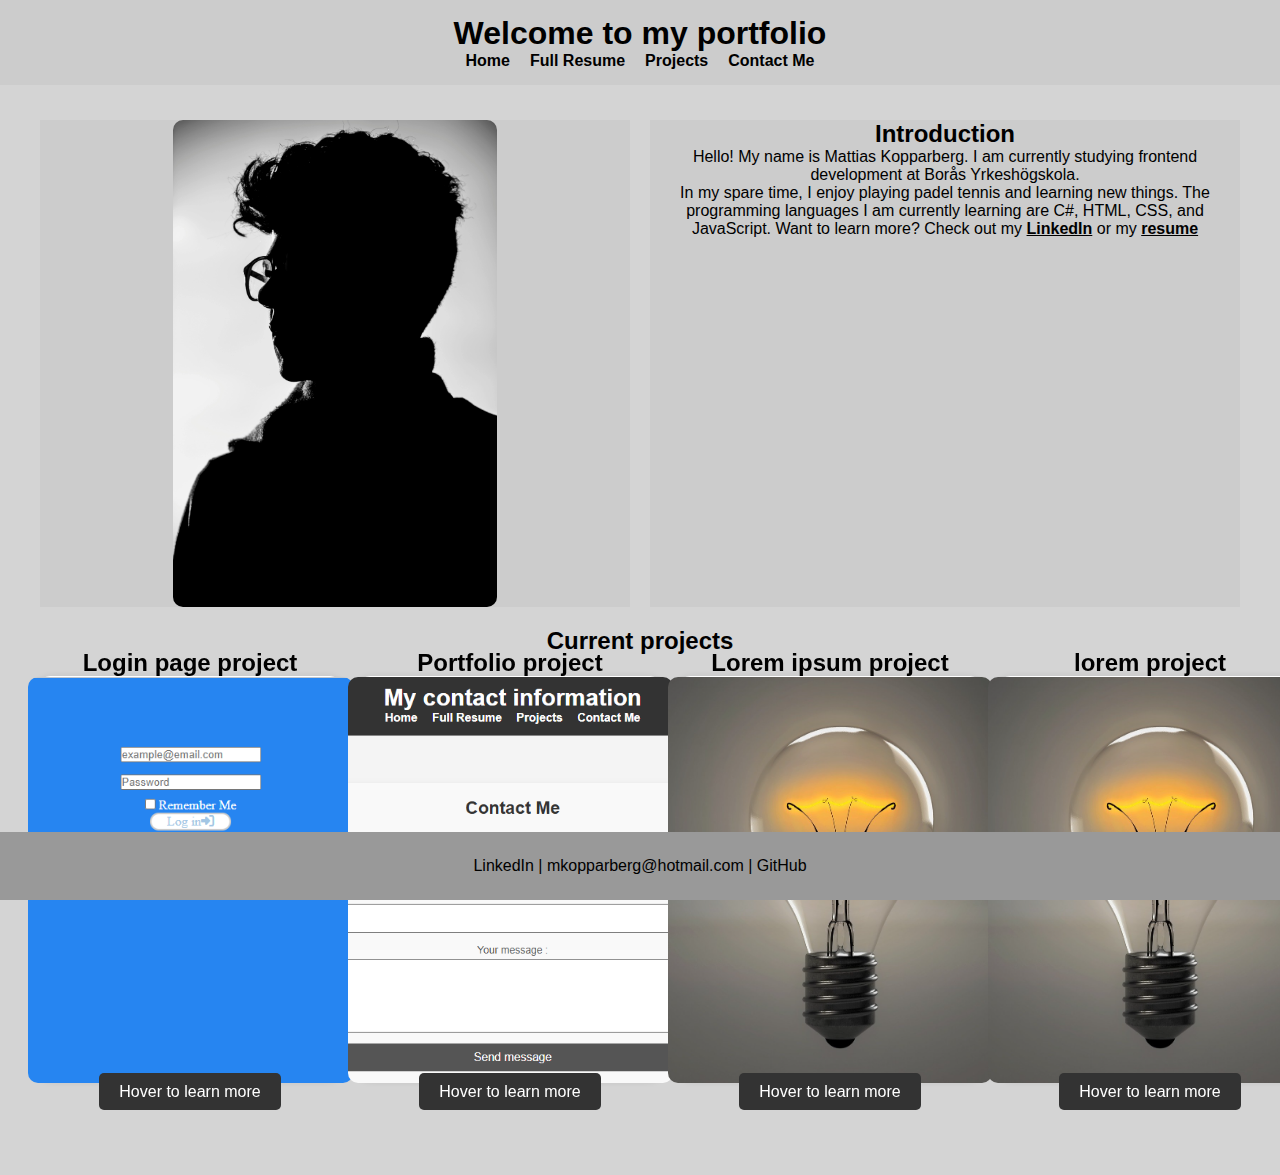
<file: index.html>
<!DOCTYPE html>
<html lang="en">
  <head>
    <meta charset="UTF-8" />
    <meta name="viewport" content="width=device-width, initial-scale=1.0" />
    <title>Home</title>
    <link rel="stylesheet" href="./style.css" />
    <script src="./script.js" defer></script>
  </head>
  <body>
    <header>
      <h1>Welcome to my portfolio</h1>
      <nav>
        <ul>
          <li><a href="index.html">Home</a></li>
          <li><a href="resume.html">Full Resume</a></li>
          <li><a href="projects.html">Projects</a></li>
          <li><a href="contact.html">Contact Me</a></li>
        </ul>
      </nav>
    </header>

    <main>
      <section>
        <div class="index-container-top">
          <div class="column index-column">
            <img src="./images/pfp.jpg" alt="picture of me" />
          </div>
          <article class="column index-column">
            <h2>Introduction</h2>
            <p>
              Hello! My name is Mattias Kopparberg. I am currently studying
              frontend development at Borås Yrkeshögskola.
            </p>
            <p>
              In my spare time, I enjoy playing padel tennis and learning new
              things. The programming languages I am currently learning are C#,
              HTML, CSS, and JavaScript. Want to learn more? Check out my
              <a
                class="social"
                href="https://www.linkedin.com/in/mattias-kopparberg"
                target="_blank"
                >LinkedIn</a
              >
              or my
              <a class="social" href="images/CV.png" target="_blank">resume</a>
            </p>
          </article>
        </div>
      </section>
      <section>
        <h2>Current projects</h2>
        <div class="index-container-bottom">
          <div class="flip-card">
            <div class="flip-card-inner">
              <div class="flip-card-front">
                <article class="column">
                  <h2>Login page project</h2>
                  <img
                    src="images/inloggningssida.png"
                    alt="A picture of my loginpage project"
                  />
                  <span class="flip-button">Hover to learn more</span>
                </article>
              </div>
              <div class="flip-card-back">
                <article>
                  <h2>Project Details</h2>
                  <p>
                    This is a login page project where I implemented
                    authentication using HTML, CSS, and JavaScript. Read more on
                    my
                    <a
                      class="social"
                      href="https://github.com/MattiasKopparberg/uppgift-1-Inloggningssida/"
                      target="_blank"
                      >github</a
                    >
                  </p>
                </article>
              </div>
            </div>
          </div>
          <div class="flip-card">
            <div class="flip-card-inner">
              <div class="flip-card-front">
                <article class="column">
                  <h2>Portfolio project</h2>
                  <img
                    src="images/portfolio-project.png"
                    alt="A picture of my portfolia project"
                  />
                  <span class="flip-button">Hover to learn more</span>
                </article>
              </div>
              <div class="flip-card-back">
                <article>
                  <h2>Project Details</h2>
                  <p>
                    The project you currently have open. I have made a webpage
                    for my projects and credentials. Read more on my
                    <a
                      class="social"
                      href="https://github.com/MattiasKopparberg/CV-sida"
                      target="_blank"
                      >github</a
                    >
                  </p>
                </article>
              </div>
            </div>
          </div>
          <div class="flip-card">
            <div class="flip-card-inner">
              <div class="flip-card-front">
                <article class="column">
                  <h2>Lorem ipsum project</h2>
                  <img
                    src="images/project.png"
                    alt="Lorem ipsum dolor sit amet."
                  />
                  <span class="flip-button">Hover to learn more</span>
                </article>
              </div>
              <div class="flip-card-back">
                <article>
                  <h2>Project Details</h2>
                  <p>
                    Lorem ipsum dolor, sit amet consectetur adipisicing elit.
                    Atque veritatis blanditiis placeat, natus odit. Read more on
                    my
                    <a
                      class="social"
                      href="https://github.com/MattiasKopparberg/CV-sida"
                      target="_blank"
                      >github</a
                    >
                  </p>
                </article>
              </div>
            </div>
          </div>
          <div class="flip-card">
            <div class="flip-card-inner">
              <div class="flip-card-front">
                <article class="column">
                  <h2>lorem project</h2>
                  <img
                    src="images/project.png"
                    alt="Lorem ipsum dolor sit amet."
                  />
                  <span class="flip-button">Hover to learn more</span>
                </article>
              </div>
              <div class="flip-card-back">
                <article>
                  <h2>Project Details</h2>
                  <p>
                    Lorem ipsum dolor, sit amet consectetur adipisicing elit.
                    Atque veritatis blanditiis placeat, natus odit. Read more on
                    my
                    <a
                      class="social"
                      href="https://github.com/MattiasKopparberg/CV-sida"
                      target="_blank"
                      >github</a
                    >
                  </p>
                </article>
              </div>
            </div>
          </div>
        </div>
      </section>
    </main>
    <footer>
      <p>
        <a href="https://www.linkedin.com/in/mattias-kopparberg" target="_blank"
          >LinkedIn</a
        >
        |
        <a href="mailto:mkopparberg@hotmail.com">mkopparberg@hotmail.com</a>
        |
        <a href="https://github.com/mattiasKopparberg/" target="_blank"
          >GitHub</a
        >
      </p>
    </footer>
  </body>
</html>
</file>
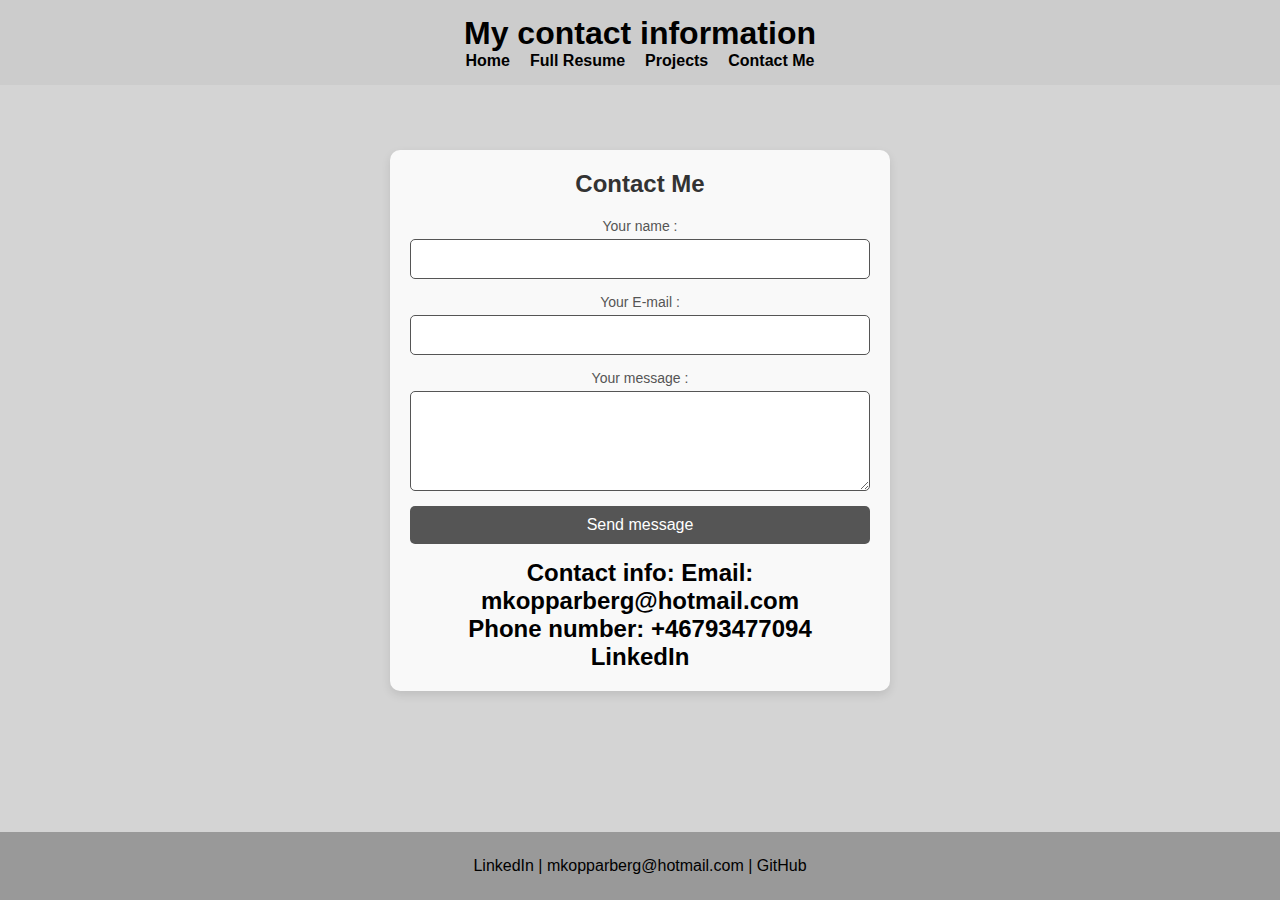
<file: contact.html>
<!DOCTYPE html>
<html lang="en">
<head>
    <meta charset="UTF-8">
    <meta name="viewport" content="width=device-width, initial-scale=1.0">
    <title>Contact me</title>
    <link rel="stylesheet" href="./style.css">
    <script src="./script.js" defer></script>
</head>
<body>
    <header>
        <h1>My contact information</h1>
        <nav>
            <ul class="nav-bar">
                <li><a href="index.html">Home</a></li>
                <li><a href="resume.html">Full Resume</a></li>
                <li><a href="projects.html">Projects</a></li>
                <li><a href="contact.html">Contact Me</a></li>
            </ul>
        </nav>
    </header>
    <main>
        <div class="contact">
            <h1 class="contact-heading">Contact Me</h1>
            <form class="contact-form">
                <div class="input-group">
                    <label for="name">Your name :</label>
                    <input type="text" id="name">
                </div>
                <div class="input-group">
                    <label for="email">Your E-mail :</label>
                    <input type="text" id="email">
                </div>
                <div class="input-group textarea-group">
                    <label for="text">Your message :</label>
                    <textarea id="text"></textarea>
                </div>
                <button type="button" class="contact-btn">Send message</button>
                <div class="input-group">
                    <h2>
                        Contact info: Email: mkopparberg@hotmail.com
                    </h2>
                    <h2>
                        Phone number: +46793477094
                    </h2>
                    <h2>
                        <a id="social" href="https://www.linkedin.com/in/mattias-kopparberg" target="_blank">LinkedIn</a> 
                    </h2>
                </div>
            </form>
        </div>
    </main>
    <footer>
        <p>
            <a href="https://www.linkedin.com/in/mattias-kopparberg" target="_blank">LinkedIn</a> | 
            <a href="mailto:mkopparberg@hotmail.com">mkopparberg@hotmail.com</a> | 
            <a href="https://github.com/mattiasKopparberg/" target="_blank">GitHub</a>
        </p>
    </footer>
</body>
</html>
</file>
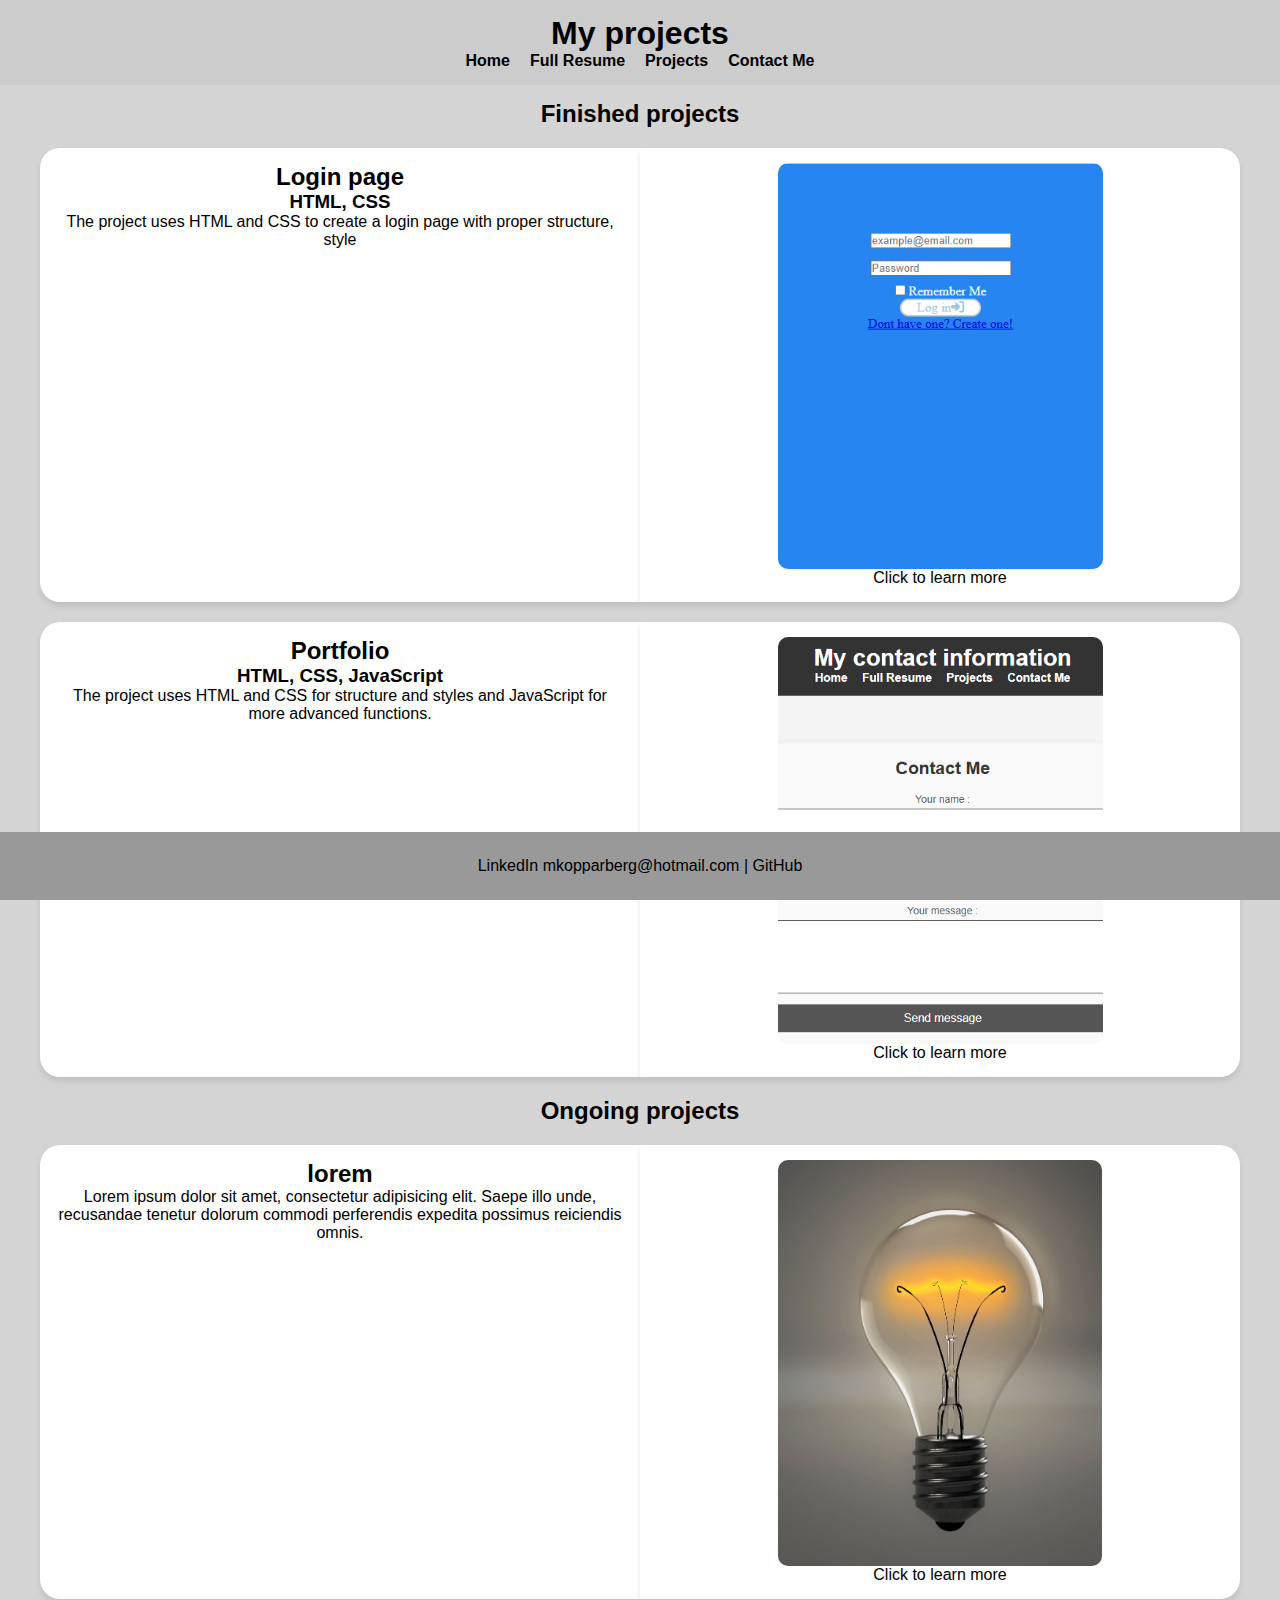
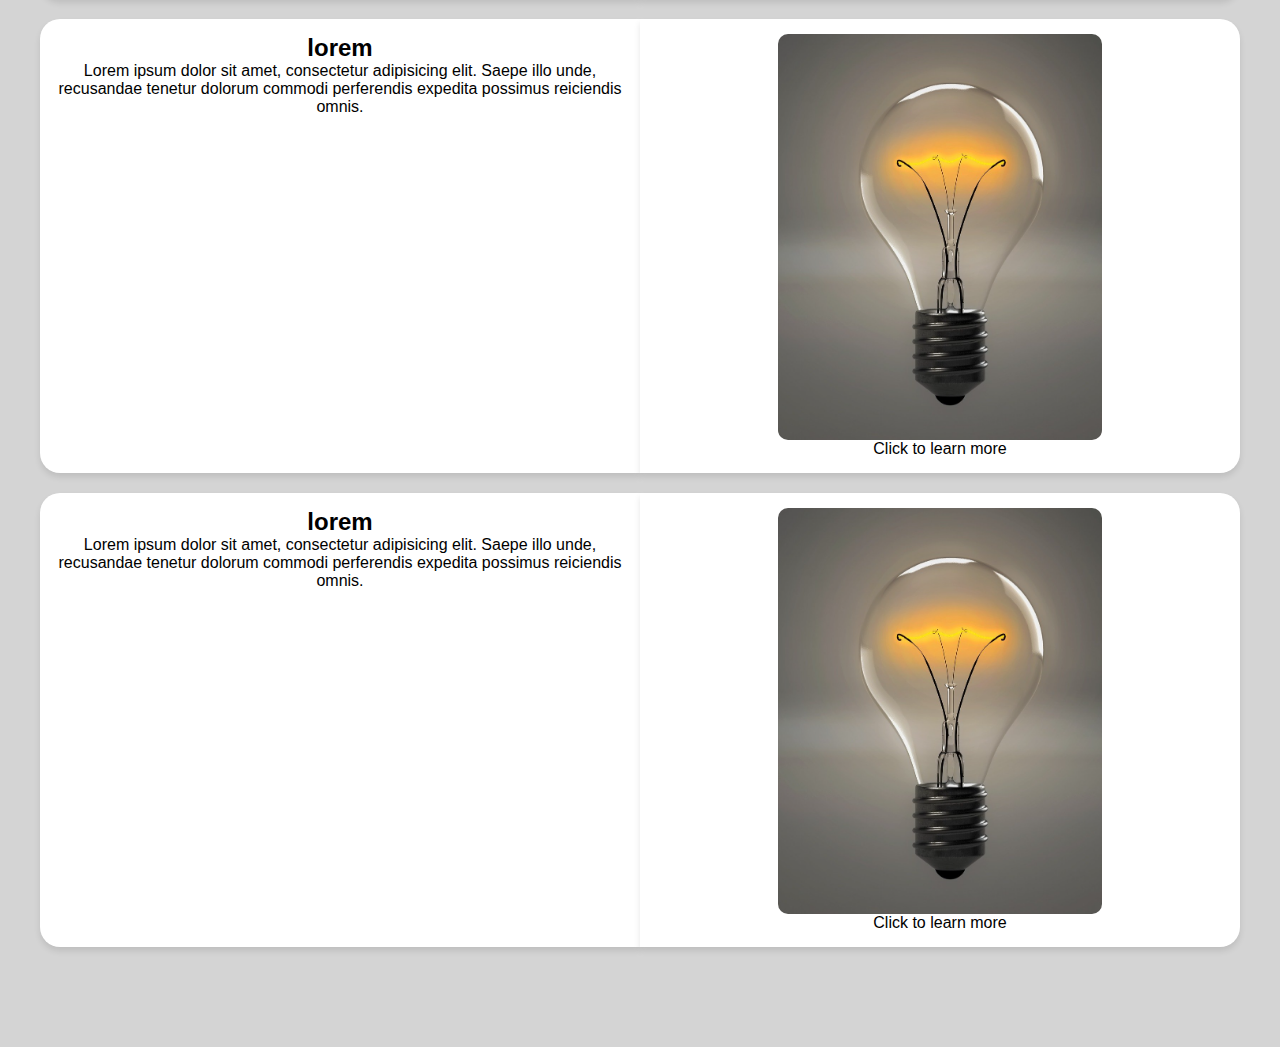
<file: projects.html>
<!DOCTYPE html>
<html lang="en">
  <head>
    <meta charset="UTF-8" />
    <meta name="viewport" content="width=device-width, initial-scale=1.0" />
    <title>Projects</title>
    <link rel="stylesheet" href="./style.css" />
    <script src="./script.js" defer></script>
  </head>
  <body>
    <header>
      <h1>My projects</h1>
      <nav>
        <ul>
          <li><a href="index.html">Home</a></li>
          <li><a href="resume.html">Full Resume</a></li>
          <li><a href="projects.html">Projects</a></li>
          <li><a href="contact.html">Contact Me</a></li>
        </ul>
      </nav>
    </header>
    <main>
      <article>
        <h2>Finished projects</h2>
        <article class="resume-container">
          <div class="column left-column">
            <h2>Login page</h2>
            <h3>HTML, CSS</h3>
            <p>
            The project uses HTML and CSS to create a login page with proper structure, style  
            </p>
          </div>
          <div class="column right-column">
            <a href="https://github.com/MattiasKopparberg/uppgift-1-Inloggningssida/" target="_blank"><img src="./images/inloggningssida.png" alt="Image of loginpage project" /></a>
            <p><a href="https://github.com/MattiasKopparberg/uppgift-1-Inloggningssida/" target="_blank">Click to learn more</a></p>
          </div>
          <div class="column left-column">
            <h2>Portfolio</h2>
            <h3>HTML, CSS, JavaScript</h3>
            <p>
            The project uses HTML and CSS for structure and styles and JavaScript for more advanced functions.
          </div>
          <div class="column right-column">
            <a
            href="https://github.com/MattiasKopparberg/CV-sida"
            target="_blank"
            >
            <img
              src="./images/portfolio-project.png"
              alt="Image of my portfolio page project" />
            </a>
            <p>Click to learn more</p>
          </div>
        </article>
        <h2>Ongoing projects</h2>
        <div class="resume-container">
          <div class="column left-column">
            <h2>lorem</h2>
            <p>
              Lorem ipsum dolor sit amet, consectetur adipisicing elit. Saepe illo unde, recusandae tenetur dolorum commodi perferendis expedita possimus reiciendis omnis.
            </p>
          </div>
          <div class="column right-column">
            <a href=""
              ><img
                src="images/project.png"
                alt="Lorem ipsum dolor sit amet"
            /></a>
            <p>Click to learn more</p>
          </div>
          <div class="column left-column">
            <h2>lorem</h2>
            <p>
              Lorem ipsum dolor sit amet, consectetur adipisicing elit. Saepe illo unde, recusandae tenetur dolorum commodi perferendis expedita possimus reiciendis omnis.
            </p>
          </div>
          <div class="column right-column">
            <a href=""
              ><img
                src="images/project.png"
                alt="Lorem ipsum dolor sit amet"
            /></a>
            <p>Click to learn more</p>
          </div>
          <div class="column left-column">
            <h2>lorem</h2>
            <p>
              Lorem ipsum dolor sit amet, consectetur adipisicing elit. Saepe illo unde, recusandae tenetur dolorum commodi perferendis expedita possimus reiciendis omnis.
            </p>
          </div>
          <div class="column right-column">
            <a href="" 
              ><img
                src="images/project.png"
                alt="Lorem ipsum dolor sit amet"
            /></a>
            <p>Click to learn more</p>
          </div>
        </div>
      </article>
    </main>
    <footer>
      <p>
        <a href="https://www.linkedin.com/in/mattias-kopparberg" target="_blank"
          >LinkedIn</a
        >
        <a href="mailto:mkopparberg@hotmail.com">mkopparberg@hotmail.com</a> |
        <a href="https://github.com/mattiasKopparberg/" target="_blank"
          >GitHub</a
        >
      </p>
    </footer>
  </body>
</html>
</file>
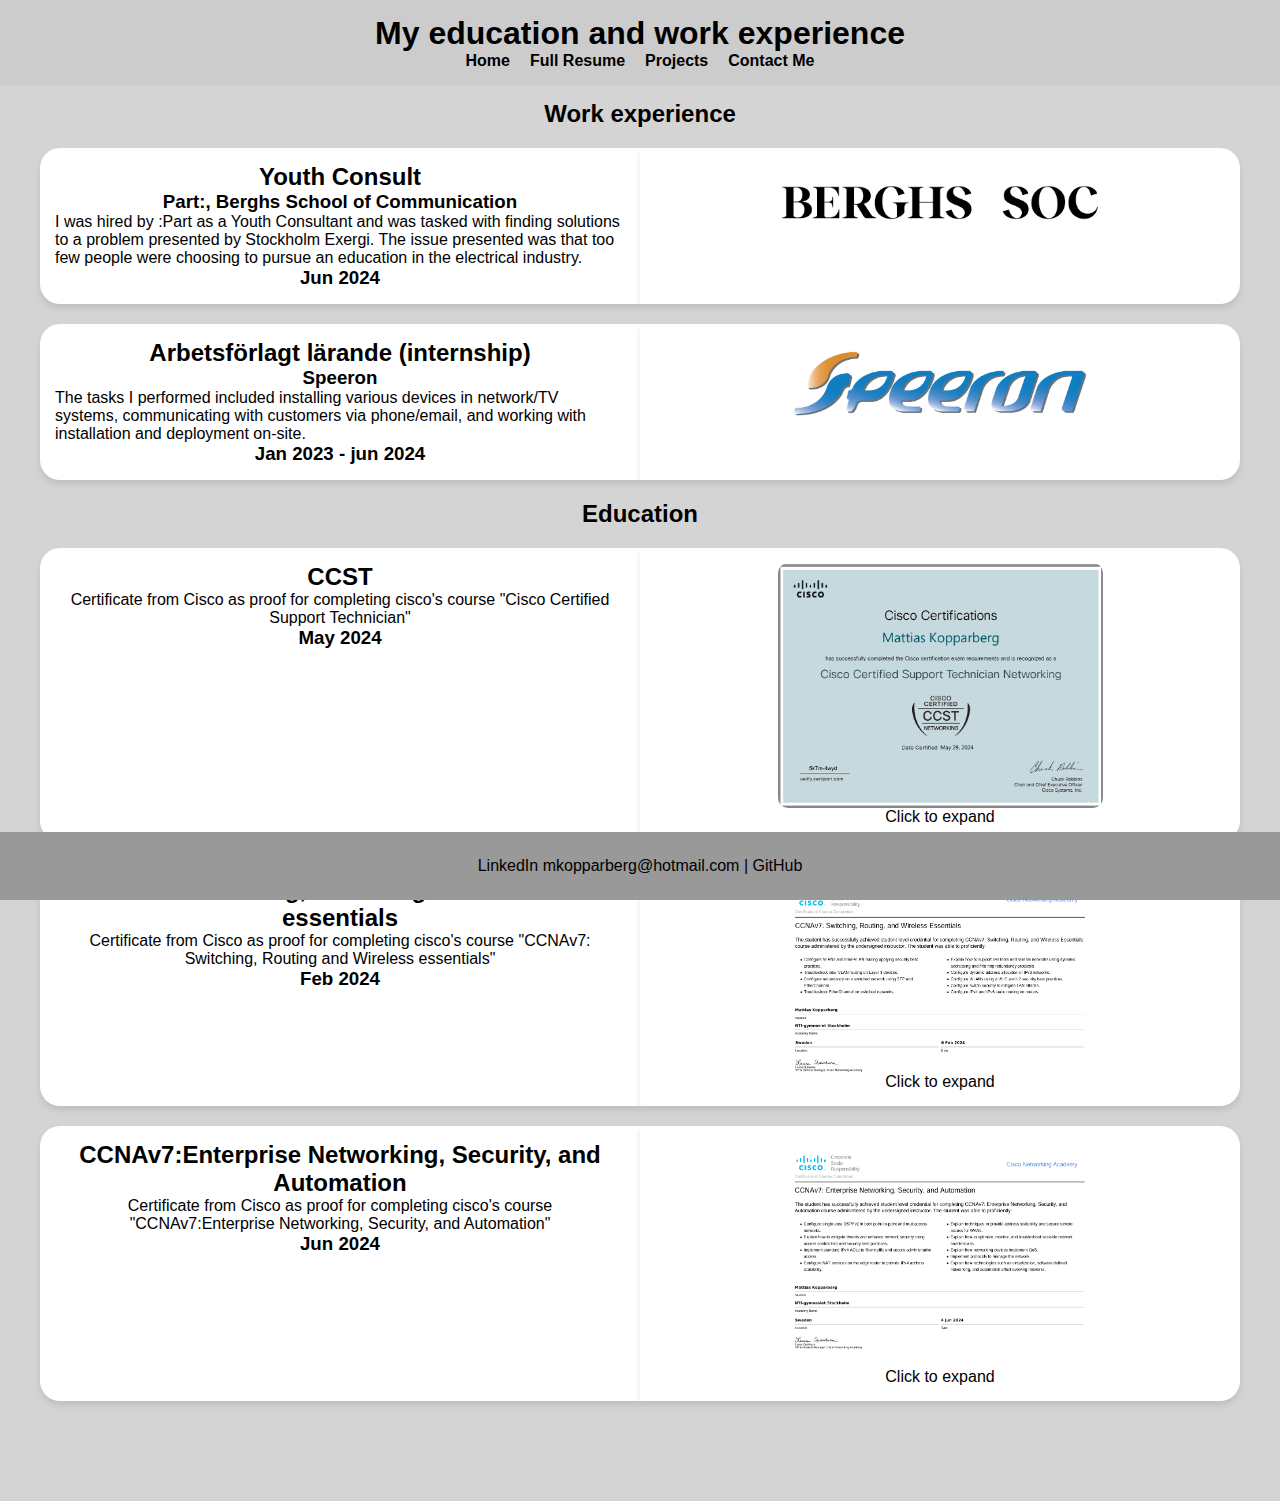
<file: resume.html>
<!DOCTYPE html>
<html lang="en">
  <head>
    <meta charset="UTF-8" />
    <meta name="viewport" content="width=device-width, initial-scale=1.0" />
    <title>Full resume</title>
    <link rel="stylesheet" href="./style.css" />
    <script src="./script.js" defer></script>
  </head>
  <body>
    <header>
      <h1>My education and work experience</h1>
      <nav>
        <ul>
          <li><a href="index.html">Home</a></li>
          <li><a href="resume.html">Full Resume</a></li>
          <li><a href="projects.html">Projects</a></li>
          <li><a href="contact.html">Contact Me</a></li>
        </ul>
      </nav>
    </header>
    <main>
      <article>
        <h2>Work experience</h2>
        <article class="resume-container">
          <div class="column left-column">
            <h2>Youth Consult</h2>
            <h3>Part:, Berghs School of Communication</h3>
            <p class="CV-description">
              I was hired by :Part as a Youth Consultant and was tasked with
              finding solutions to a problem presented by Stockholm Exergi. The
              issue presented was that too few people were choosing to pursue an
              education in the electrical industry.
            </p>
            <h3>Jun 2024</h3>
          </div>
          <div class="column right-column">
            <img id="cv-image" src="./images/bergh.png" alt="CV Preview" />
          </div>
          <div class="column left-column">
            <h2>Arbetsförlagt lärande (internship)</h2>
            <h3>Speeron</h3>
            <p class="CV-description">
              The tasks I performed included installing various devices in
              network/TV systems, communicating with customers via phone/email,
              and working with installation and deployment on-site.
            </p>
            <h3>Jan 2023 - jun 2024</h3>
          </div>
          <div class="column right-column">
            <img
              id="speeron-image"
              src="./images/speeron.png"
              alt="Speeron logo" />
          </div>
        </article>
        <h2>Education</h2>
        <div class="resume-container">
          <div class="column left-column">
            <h2>CCST</h2>
            <p class>
              Certificate from Cisco as proof for completing cisco's course
              "Cisco Certified Support Technician"
            </p>
            <h3>May 2024</h3>
          </div>
          <div class="column right-column">
            <a href="images/CCST.jpg.png" target="_blank"
              ><img
                id="CCST-image"
                src="images/CCST.jpg.png"
                alt="Image of CCST certificate"
            /></a>
            <p>Click to expand</p>
          </div>
          <div class="column left-column">
            <h2>CCNAv7: Routing, Switching and Wireless essentials</h2>
            <p>
              Certificate from Cisco as proof for completing cisco's course
              "CCNAv7: Switching, Routing and Wireless essentials"
            </p>
            <h3>Feb 2024</h3>
          </div>
          <div class="column right-column">
            <a href="images/routing-and-switching.png" target="_blank"
              ><img
                id="routing-and-switching"
                src="images/routing-and-switching.png"
                alt="routing-and-switching certificate" />
            </a>
            <p>Click to expand</p>
          </div>
          <div class="column left-column">
            <h2>CCNAv7:Enterprise Networking, Security, and Automation</h2>
            <p>
              Certificate from Cisco as proof for completing cisco's course
              "CCNAv7:Enterprise Networking, Security, and Automation"
            </p>
            <h3>Jun 2024</h3>
          </div>
          <div class="column right-column">
            <a href="images/ENSA.png" target="_blank">
              <img
                id="ENSA"
                src="./images/ENSA.png"
                alt="Image of Enterprise Networking, Security, and Automation" />
            </a>
            <p>Click to expand</p>
          </div>
        </div>
      </article>
    </main>
    <footer>
      <p>
        <a href="https://www.linkedin.com/in/mattias-kopparberg" target="_blank"
          >LinkedIn</a
        >
        <a href="mailto:mkopparberg@hotmail.com">mkopparberg@hotmail.com</a> |
        <a href="https://github.com/mattiasKopparberg/" target="_blank"
          >GitHub</a
        >
      </p>
    </footer>
  </body>
</html>
</file>
<file: style.css>
* {
    box-sizing: border-box;
    font-family: Arial, sans-serif;
    margin: 0;
    padding: 0;
}

@media (prefers-color-scheme: light) {
    a {
        color: black;
        text-decoration: none;
    }
    body {
        background-color: #d4d4d4;
        display: flex;
        flex-direction: column;
        min-height: 100vh;
    }
    header {
        background: #ccc;
        color: black;
        padding: 15px;
        text-align: center;
        width: 100%;
        position: fixed;
        top: 0;
        left: 0;
        z-index: 1000;
    }
    header.shrink {
        padding: 10px;
        background: rgba(220, 220, 220, 0.9);
    }
    nav ul li a {
        color: black;
        text-decoration: none;
        font-weight: bold;
    }
    nav a:hover{
        background-color: #555;
        color: #FFF;
        border-radius: 5px;
    }
    .left-column {
        min-width: 300px;
        text-align: center;
        background: white;
        padding: 15px;
        border-radius: 20px 0 0 20px;
        box-shadow: 0px 4px 6px rgba(0, 0, 0, 0.1);
    }
    .right-column {
        min-width: 300px;
        text-align: center;
        background: white;
        padding: 15px;
        border-radius: 0 20px 20px 0;
        box-shadow: 0px 4px 6px rgba(0, 0, 0, 0.1);
    }
    .index-column{
        background-color: #ccc 
    }
    footer {
        background: #999;
        display: flex;
        position:fixed;
        justify-content: center;
        bottom: 0;
        color: black;
        padding: 25px;
        text-align: center;
        width: 100%;
        gap: 15px;
        margin-top: auto;
    }
    .flip-card-front, .flip-card-back {
        position: absolute;
        width: 100%;
        height: 100%;
        backface-visibility: hidden;
        display: flex;
        flex-direction: column;
        justify-content: center;
        align-items: center;
        padding: 20px;
        text-align: center;
        border: 1px solid #ccc;
        border-radius: 10px;
        box-shadow: 0 4px 8px rgba(0, 0, 0, 0.2);
    }
    .flip-card-front {
        background: white;
    }
    .flip-card-back {
        background: #f8f9fa;
        transform: rotateY(180deg);
    }
    .flip-button {
        margin-top: 20px;
        padding: 10px 20px;
        background-color: #333;
        color: white;
        border: none;
        border-radius: 5px;
        cursor: pointer;
        transition: transform 0.3s ease-in-out;
    }
    .contact {
        max-width: 500px;
        margin: 50px auto;
        padding: 20px;
        background: #f9f9f9;
        border-radius: 10px;
        box-shadow: 0 4px 10px rgba(0, 0, 0, 0.1);
    }
    
    .contact-heading {
        text-align: center;
        font-size: 24px;
        color: #333;
        margin-bottom: 20px;
    }
    .input-group label {
        font-size: 14px;
        color: #555;
        margin-bottom: 5px;
    }
    
    .input-group input,
    .input-group textarea {
        width: 100%;
        padding: 10px;
        border: 1px solid #555;
        border-radius: 5px;
        font-size: 16px;
    }
    .contact-btn {
        background: #555;
        color: white;
        font-size: 16px;
        padding: 10px;
        border: none;
        border-radius: 5px;
        cursor: pointer;
        transition: 0.3s ease-in-out;
    }
    
    .contact-btn:hover {
        background: #666;
    }
    
    .social{
        text-decoration: underline;
        color: black;
        font-weight: 750;
    }
}

@media (prefers-color-scheme: dark) {
    a {
        color: white;
        text-decoration: none;
    }
    body {
        background-color: #282828;
        color: white;
        display: flex;
        flex-direction: column;
        min-height: 100vh;
    }
    header {
        background: #333;
        color: white;
        padding: 15px;
        text-align: center;
        width: 100%;
        position: fixed;
        top: 0;
        left: 0;
        z-index: 1000;
    }
    header.shrink {
        padding: 10px;
        background: rgba(51, 51, 51, 0.9);
    }
    nav ul li a {
        color: white;
        text-decoration: none;
        font-weight: bold;
    }
    nav a:hover{
        background-color: #FFF;
        color: #666;
        border-radius: 5px;
    }

    .right-column {
        min-width: 300px;
        text-align: center;
        background: #777;
        padding: 15px;
        border-radius: 0 20px 20px 0;
        box-shadow: 0px 4px 6px rgba(0, 0, 0, 0.1);
    }
    .left-column {
        min-width: 300px;
        text-align: center;
        background: #777;
        padding: 15px;
        border-radius: 20px 0 0 20px;
        box-shadow: 0px 4px 6px rgba(0, 0, 0, 0.1);
    }

    .index-column{
        background-color: #333
    }
    footer {
        background: #333;
        display: flex;
        position:fixed;
        justify-content: center;
        bottom: 0;
        color: white;
        padding: 25px;
        text-align: center;
        width: 100%;
        gap: 15px;
        margin-top: auto;
    }
    .flip-card-front, .flip-card-back {
        position: absolute;
        width: 100%;
        height: 100%;
        backface-visibility: hidden;
        display: flex;
        flex-direction: column;
        justify-content: center;
        align-items: center;
        padding:20px;
        text-align: center;
        border: 1px solid black;
        border-radius: 10px;
        box-shadow: 0 4px 8px rgba(0, 0, 0, 0.2);
    }
    .flip-card-front {
        background: white;
        height: 100%;
    }
    .flip-card-back {
        background: #777;
        transform: rotateY(180deg);
    }
    .flip-button {
        margin-top: 20px;
        padding: 10px 20px;
        background-color: #333;
        color: white;
        border: none;
        border-radius: 5px;
        cursor: pointer;
        transition: transform 0.3s ease-in-out;
    }
    .contact {
        max-width: 500px;
        margin: 50px auto;
        padding: 20px;
        background: #333;
        border-radius: 10px;
        box-shadow: 0 4px 10px rgba(0, 0, 0, 0.1);
    }
    
    .contact-heading {
        text-align: center;
        font-size: 24px;
        color: white;
        margin-bottom: 20px;
    }
    .input-group label {
        font-size: 14px;
        color: white;
        margin-bottom: 5px;
    }
    
    .input-group input,
    .input-group textarea {
        width: 100%;
        padding: 10px;
        border: 1px solid black;
        border-radius: 5px;
        font-size: 16px;
    }
    .contact-btn {
        background: #555;
        color: white;
        font-size: 16px;
        padding: 10px;
        border: none;
        border-radius: 5px;
        cursor: pointer;
        transition: 0.3s ease-in-out;
    }
    
    .contact-btn:hover {
        background: #666;
    }
    
    .social{
        text-decoration: underline;
        color: white;
        font-weight: 750;
    }
}

header {
    transition: all 0.3s ease-in-out;
}

nav ul {
    list-style: none;
    padding: 0;
    display: flex;
    justify-content: center;
    gap: 20px;
}

nav ul li {
    display: inline;
}

main {
    text-align: center;
    padding: 100px 20px 80px; 
    flex-grow: 1;
}



.index-container-top{
    display: grid;
    grid-template-columns: 1fr 1fr;
    gap: 20px;
    padding: 20px;
}

.index-container-bottom {
    display: grid;
    grid-template-columns: 1fr 1fr 1fr 1fr;
    justify-items: center;
    gap: 20px;
    padding: 20px;
    height: auto;
}

.resume-container{
    display: grid;
    grid-template-columns: 1fr 1fr;
    gap: 20px 0px;
    padding: 20px;
}

.resume-container-bottom {
    height: auto;
}
.CV-description{
    text-align: start;
}

img {
    max-width: 325px;
    height: auto;
    display: block;
    margin: 0 auto;
    border-radius: 10px;
}

.flip-card{
    background-color: transparent;
    width: 300px;
    height: 400px;
    perspective: 1000px;
}
.flip-card-inner {
    width: 100%;
    height: 100%;
    position: relative;
    transform-style: preserve-3d;
    transition: transform 0.6s ease-in-out;
}

.flip-card:hover .flip-card-inner {
    transform: rotateY(180deg);
}

.flip-card:focus-within .flip-card-inner {
    transform: rotateY(180deg);
}


.flip-button:hover {
    transform: scale(1.1);
}


.contact-form {
    display: flex;
    flex-direction: column;
    gap: 15px;
}

.input-group {
    display: flex;
    flex-direction: column;
}

.input-group textarea {
    resize: vertical;
    min-height: 100px;
}


@media (max-width: 768px) {
    .index-container-top, .index-container-bottom {
        grid-template-columns: 1fr;
    }
    .resume-container{
        grid-template-columns: 1fr;
    }
}
</file>
